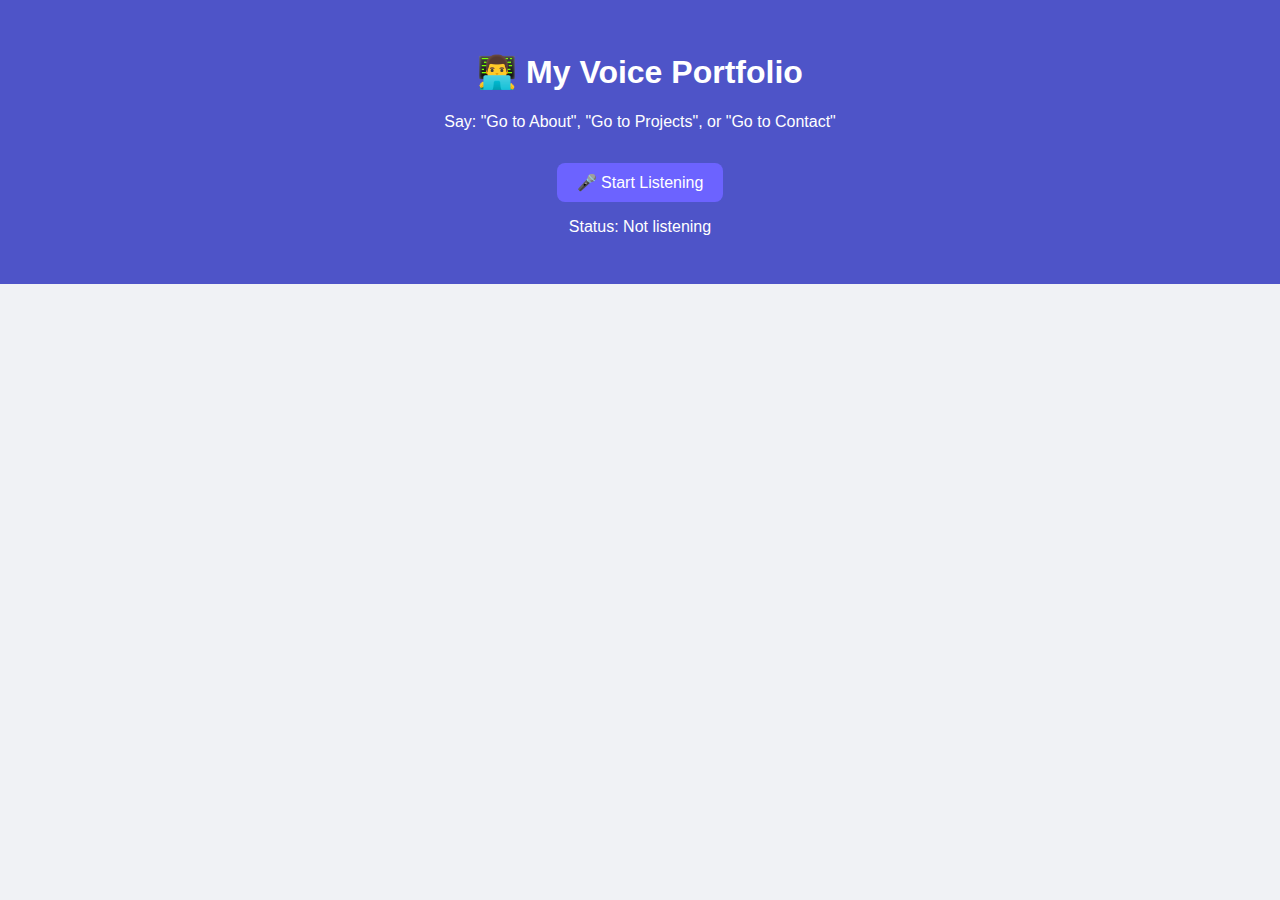
<file: index.html>
<!DOCTYPE html>
<html lang="en">
  <head>
    <meta charset="UTF-8" />
    <meta name="viewport" content="width=device-width, initial-scale=1.0" />
    <title>Voice Controlled Portfolio</title>
    <link rel="stylesheet" href="style.css" />
  </head>
  <body>
    <header>
      <h1>👨‍💻 My Voice Portfolio</h1>
      <p>Say: "Go to About", "Go to Projects", or "Go to Contact"</p>
      <button id="start-btn">🎤 Start Listening</button>
      <p id="status">Status: Not listening</p>
    </header>

    <main>
      <section id="about" class="section">
        <h2>About Me</h2>
        <p>
          Hi! I’m a web developer passionate about building creative projects.
        </p>
      </section>

      <section id="projects" class="section hidden">
        <h2>Projects</h2>
        <p>Here are some of my cool projects. More coming soon!</p>
      </section>

      <section id="contact" class="section hidden">
        <h2>Contact</h2>
        <p>Email me at: example@example.com</p>
      </section>
    </main>
    

    <script src="script.js"></script>
  </body>
</html>
</file>
<file: style.css>
body {
  font-family: Arial, sans-serif;
  background: #f0f2f5;
  color: #333;
  margin: 0;
  padding: 0;
  text-align: center;
}

header {
  padding: 2rem;
  background-color: #4e54c8;
  color: white;
}

button {
  padding: 10px 20px;
  margin-top: 1rem;
  background: #6c63ff;
  color: white;
  border: none;
  border-radius: 8px;
  font-size: 1rem;
  cursor: pointer;
}

button:hover {
  background-color: #5848db;
}

.section {
  padding: 3rem;
  display: none;
}

.section.active {
  display: block;
}

.hidden {
  display: none;
}
</file>
